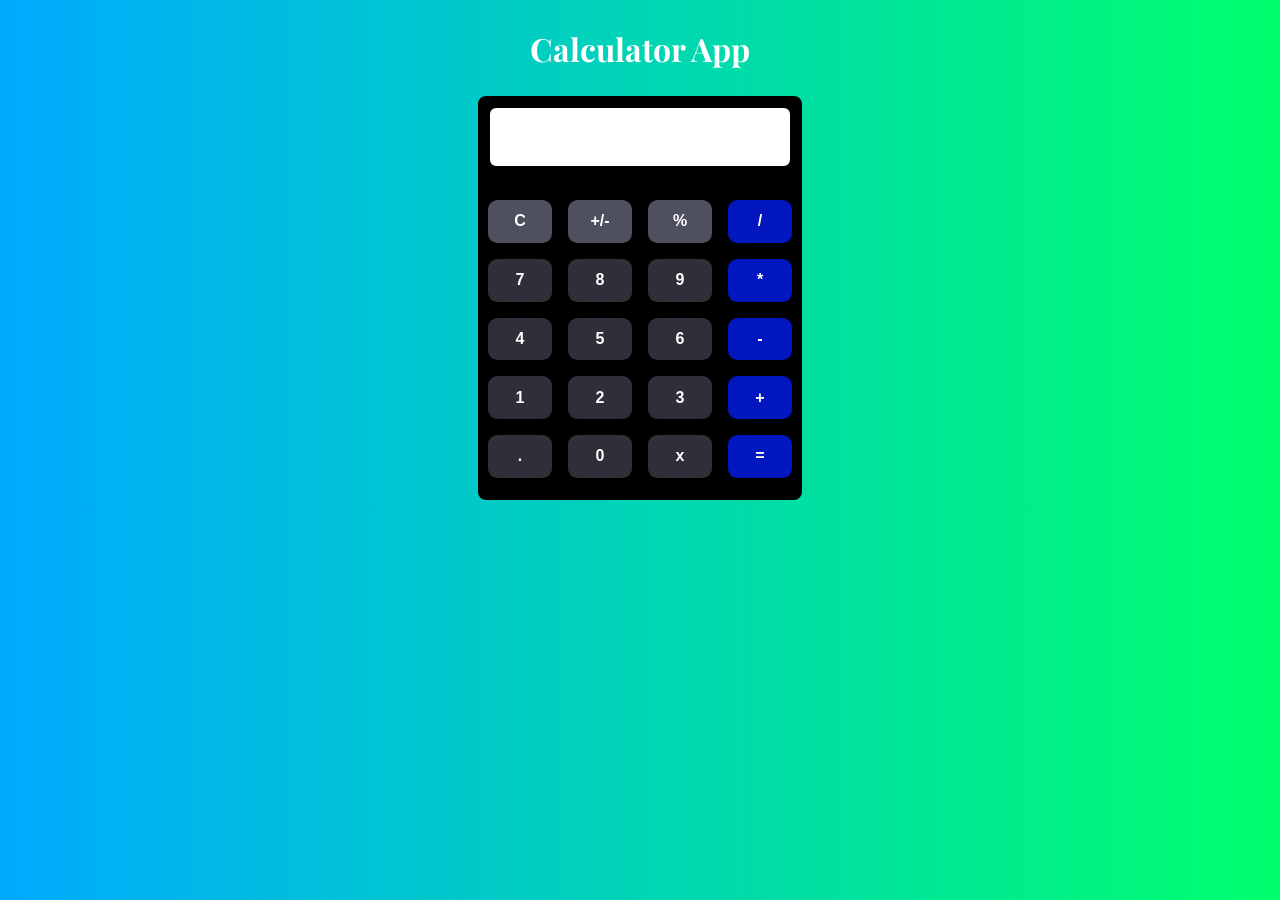
<file: Calculator-App/index.html>
<!doctype html>
<html lang="en">
  <head>
    <meta charset="UTF-8" />
    <meta name="viewport" content="width=device-width, initial-scale=1.0" />
    <title>Calculator</title>
    <link rel="stylesheet" href="style.css" />
    <link rel="preconnect" href="https://fonts.googleapis.com" />
    <link rel="preconnect" href="https://fonts.gstatic.com" crossorigin />
    <link
      href="https://fonts.googleapis.com/css2?family=Playfair+Display:ital,wght@0,400..900;1,400..900&display=swap"
      rel="stylesheet"
    />
  </head>
  <body>
    <h2>Calculator App</h2>
    <div class="calculator-body">
      <input class="display-section" type="text" readonly disabled></input>
      <div class="input-buttons">
        <div class="row-1">
          <button class="calc-button operator">C</button>
          <button class="calc-button operator">+/-</button>
          <button class="calc-button operator">%</button>
          <button class="calc-button functions-column">/</button>
        </div>
        <div class="row-2">
          <button class="calc-button">7</button>
          <button class="calc-button">8</button>
          <button class="calc-button">9</button>
          <button class="calc-button functions-column">*</button>
        </div>
        <div class="row-3">
          <button class="calc-button">4</button>
          <button class="calc-button">5</button>
          <button class="calc-button">6</button>
          <button class="calc-button functions-column">-</button>
        </div>
        <div class="row-4">
          <button class="calc-button">1</button>
          <button class="calc-button">2</button>
          <button class="calc-button">3</button>
          <button class="calc-button functions-column">+</button>
        </div>
        <div class="row-5">
          <button class="calc-button">.</button>
          <button class="calc-button">0</button>
          <button class="calc-button">x</button>
          <button class="calc-button functions-column">=</button>
        </div>
      </div>
    </div>
    <script src="script.js"></script>
  </body>
</html>
</file>
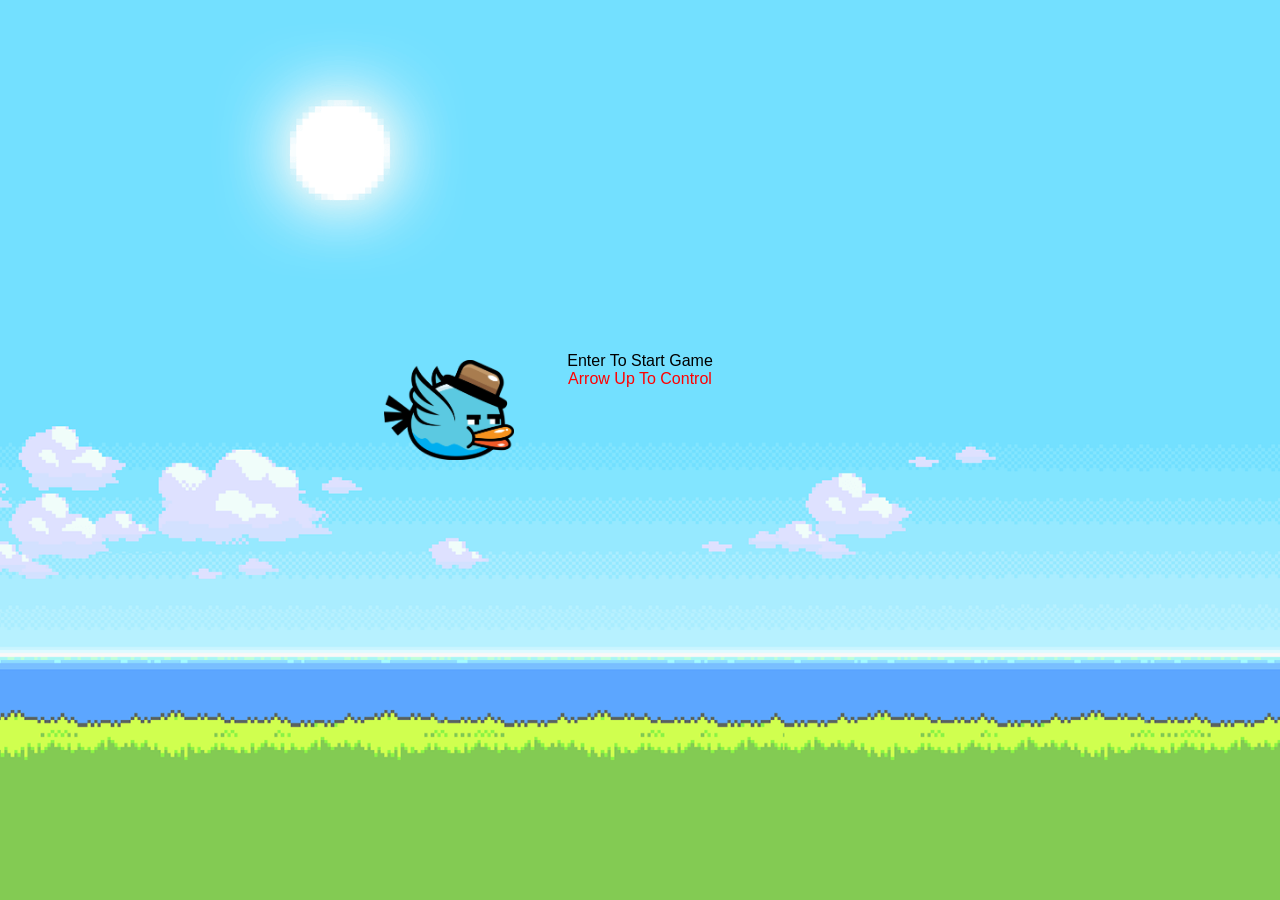
<file: FlappyBird-Game/index.html>
<!doctype html>
<html lang="en">
  <head>
    <meta charset="UTF-8" />
    <meta name="viewport" content="width=device-width, initial-scale=1.0" />
    <title>Flappy Bird</title>
    <link rel="stylesheet" href="style.css" />
    <link rel="icon" href="./Resources/icon.ico" />
  </head>
  <body>
    <div class="background"></div>
    <img src="./Resources/Bird.png" alt="bird image" class="bird" id="bird-1" />
    <div class="message">
      Enter To Start Game
      <p><span style="color: red" ;>Arrow Up To Control</span></p>
    </div>
    <div class="score">
      <span class="score-title"></span>
      <span class="score-value"></span>
    </div>
    <script src="script.js"></script>
  </body>
</html>
</file>
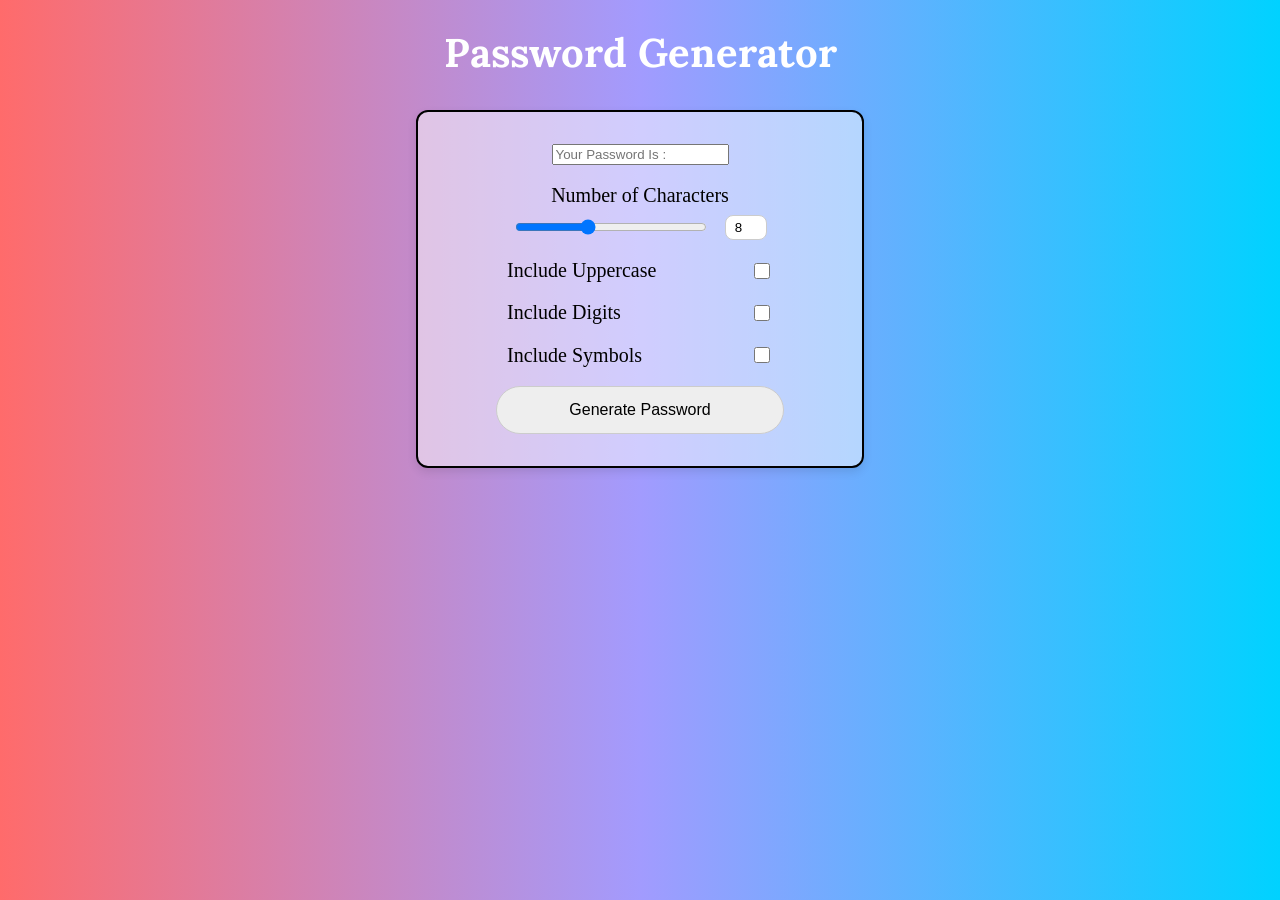
<file: Password-Generator/index.html>
<!doctype html>
<html lang="en">
  <head>
    <meta charset="UTF-8" />
    <meta name="viewport" content="width=device-width, initial-scale=1.0" />
    <title>Password Generator - Generate Secure Passwords Instantly</title>
    <link rel="preconnect" href="https://fonts.googleapis.com" />
    <link rel="preconnect" href="https://fonts.gstatic.com" crossorigin />
    <link
      href="https://fonts.googleapis.com/css2?family=Lora:ital,wght@0,400..700;1,400..700&display=swap"
      rel="stylesheet"
    />
    <link rel="stylesheet" href="style.css" />
  </head>
  <body>
    <h1>Password Generator</h1>
    <div class="container">
      <form id="password-generation-form" action="">
        <input
          type="text"
          id="password-display"
          class="display-password"
          placeholder="Your Password Is :"
          readonly
        />
        <div class="length-section">
          <label for="passwordLength" id="number">Number of Characters</label>
          <div class="length-container">
            <input type="range" min="1" max="20" value="8" id="passwordRange" />
            <input
              type="number"
              min="1"
              max="20"
              value="8"
              id="passwordLength"
              class="passwordNumber"
            />
          </div>
        </div>
        <div class="test">
          <label for="uppercase">Include Uppercase</label>
          <input type="checkbox" id="uppercase" />
        </div>
        <div class="test">
          <label for="digits">Include Digits</label>
          <input type="checkbox" id="digits" />
        </div>
        <div class="test">
          <label for="symbols">Include Symbols</label>
          <input type="checkbox" id="symbols" />
        </div>
        <button type="submit" id="generate-button">Generate Password</button>
      </form>
    </div>
    <script src="script.js"></script>
  </body>
</html>
</file>
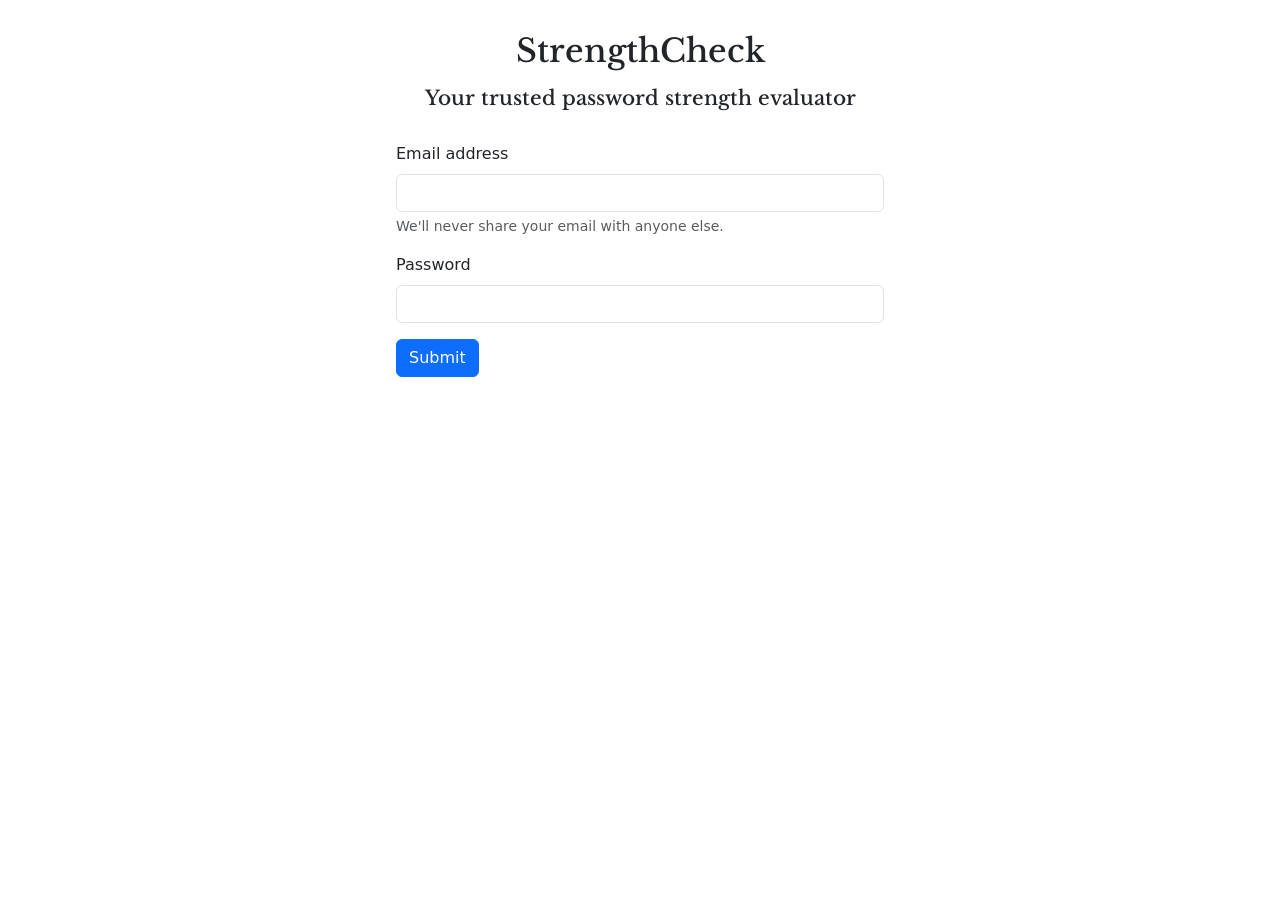
<file: Password-Strength-Analyser/index.html>
<!doctype html>
<html lang="en">
  <head>
    <meta charset="UTF-8" />
    <meta name="viewport" content="width=device-width, initial-scale=1.0" />
    <title>StrengthCheck- Your Trusted Password Analyser</title>
    <link
      href="https://cdn.jsdelivr.net/npm/bootstrap@5.3.8/dist/css/bootstrap.min.css"
      rel="stylesheet"
      integrity="sha384-sRIl4kxILFvY47J16cr9ZwB07vP4J8+LH7qKQnuqkuIAvNWLzeN8tE5YBujZqJLB"
      crossorigin="anonymous"
    />
    <link rel="stylesheet" href="style.css" />
    <link rel="preconnect" href="https://fonts.googleapis.com" />
    <link rel="preconnect" href="https://fonts.gstatic.com" crossorigin />
    <link
      href="https://fonts.googleapis.com/css2?family=Libre+Baskerville:ital,wght@0,400..700;1,400..700&display=swap"
      rel="stylesheet"
    />
  </head>
  <body>
    <h2>StrengthCheck</h2>
    <h5>Your trusted password strength evaluator</h5>
    <div class="parent">
      <div class="container">
        <form>
          <div class="mb-3">
            <label for="email" class="form-label">Email address</label>
            <input
              type="email"
              class="form-control"
              id="email"
              aria-describedby="emailHelp"
              validate
              required
            />
            <div id="emailHelp" class="form-text">
              We'll never share your email with anyone else.
            </div>
          </div>
          <div class="mb-3">
            <label for="password" class="form-label">Password</label>
            <input
              type="password"
              class="form-control"
              c1
              id="password"
              required
            />
          </div>
          <button type="submit" class="btn btn-primary">Submit</button>
        </form>
      </div>
      <div class="result">
        <h5 id="score">Score is :</h5>
        <h5 id="strength">Strength Index :</h5>
        <h5 id="tips">Increase Password strength by :</h5>
        <ul id="suggestions">
          <li></li>
          <li></li>
          <li></li>
          <li></li>
          <li></li>
        </ul>
      </div>
    </div>
    <script src="script.js"></script>
  </body>
</html>
</file>
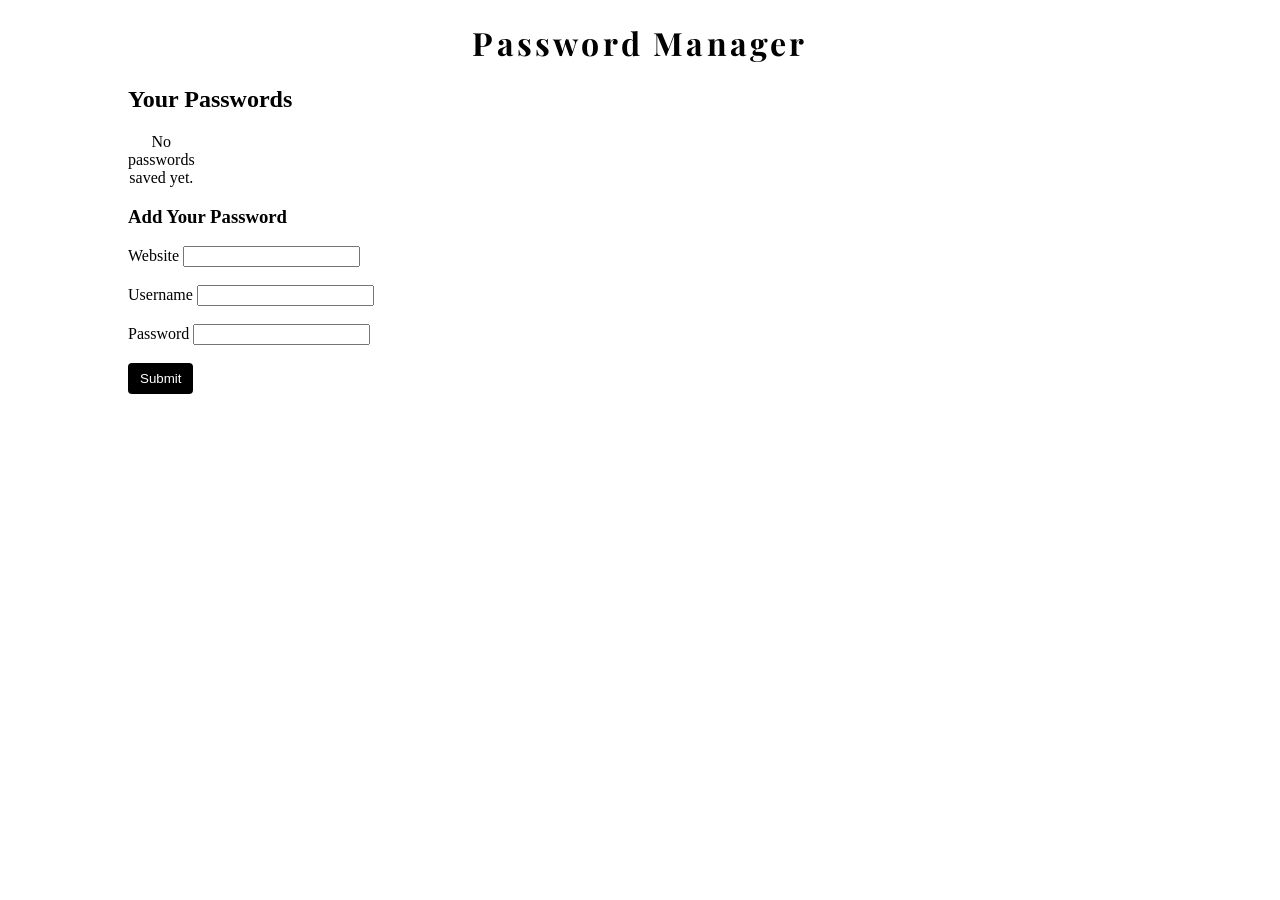
<file: PasswordManager-Ultra-Basic/index.html>
<!doctype html>
<html lang="en">
  <head>
    <meta charset="UTF-8" />
    <meta name="viewport" content="width=device-width, initial-scale=1.0" />
    <title>Password Manager</title>
    <link rel="stylesheet" href="style.css" />
    <link rel="preconnect" href="https://fonts.googleapis.com" />
    <link rel="preconnect" href="https://fonts.gstatic.com" crossorigin />
    <link
      href="https://fonts.googleapis.com/css2?family=Playfair+Display:ital,wght@0,400..900;1,400..900&display=swap"
      rel="stylesheet"
    />
  </head>
  <body>
    <h1>Password Manager</h1>
    <div class="container">
      <h2>Your Passwords</h2>
      <table>
        <tr>
          <th>Website</th>
          <th>Username</th>
          <th>Passwords</th>
          <th>Delete</th>
        </tr>
      </table>
      <h3>Add Your Password</h3>
      <form action="">
        <label for="website">Website</label>
        <input type="text" id="website" name="website" required />
        <br /><br />
        <label for="username">Username</label>
        <input type="text" id="username" name="username" required />
        <br /><br />
        <label for="password">Password</label>
        <input type="password" id="password" name="password" required />
        <br /><br />
        <button type="submit" class="btn">Submit</button>
      </form>
    </div>
    <script src="script.js"></script>
  </body>
</html>
</file>
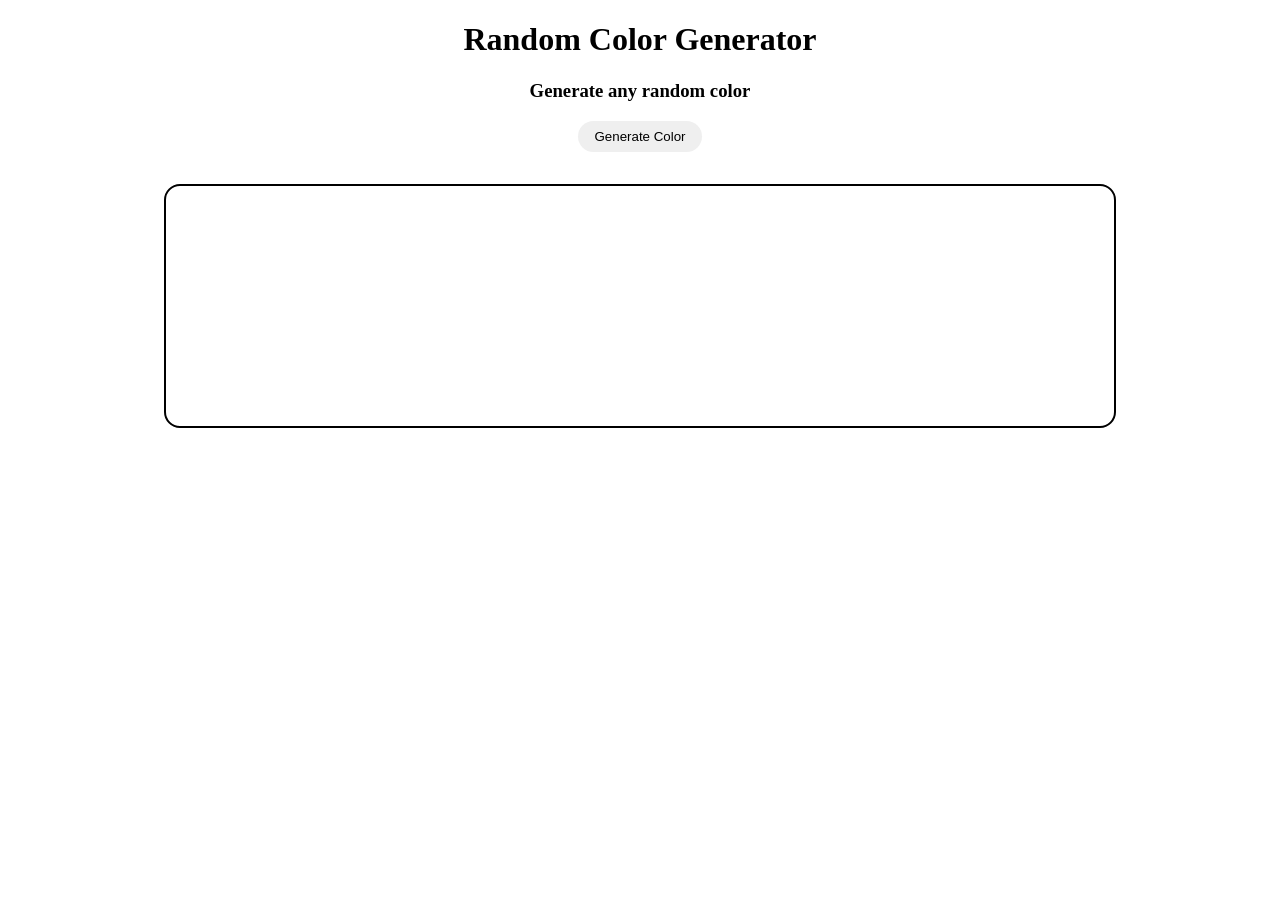
<file: RandomColorGenerator/index.html>
<!doctype html>
<html lang="en">
  <head>
    <meta charset="UTF-8" />
    <meta name="viewport" content="width=device-width, initial-scale=1.0" />
    <title>RandomColorGenerator - generate random colors</title>
    <link rel="stylesheet" href="style.css" />
  </head>
  <body>
    <h1>Random Color Generator</h1>
    <h3>Generate any random color</h3>
    <button>Generate Color</button>
    <div class="box"></div>
    <script src="app.js"></script>
  </body>
</html>
</file>
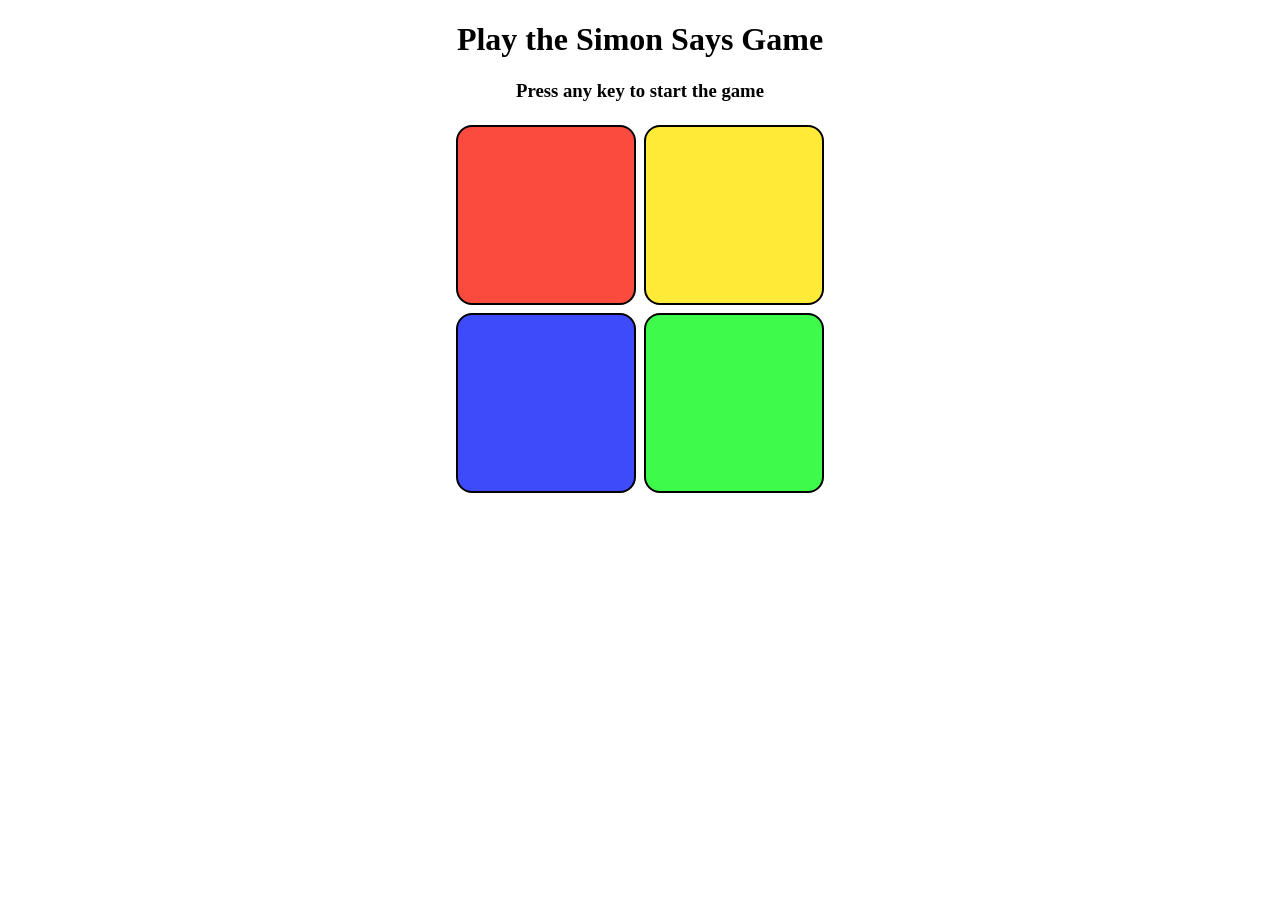
<file: Simon-Says-Game/index.html>
<!doctype html>
<html lang="en">
  <head>
    <meta charset="UTF-8" />
    <meta name="viewport" content="width=device-width, initial-scale=1.0" />
    <title>Simon Says</title>
    <link rel="stylesheet" href="style.css" />
  </head>
  <body>
    <h1>Play the Simon Says Game</h1>
    <h3>Press any key to start the game</h3>
    <div class="line-1">
      <div class="red btn" type="button" id="red"></div>
      <div class="yellow btn" type="button" id="yellow"></div>
    </div>
    <div class="line-2">
      <div class="blue btn" type="button" id="blue"></div>
      <div class="green btn" type="button" id="green"></div>
    </div>
    <script src="app.js"></script>
  </body>
</html>
</file>
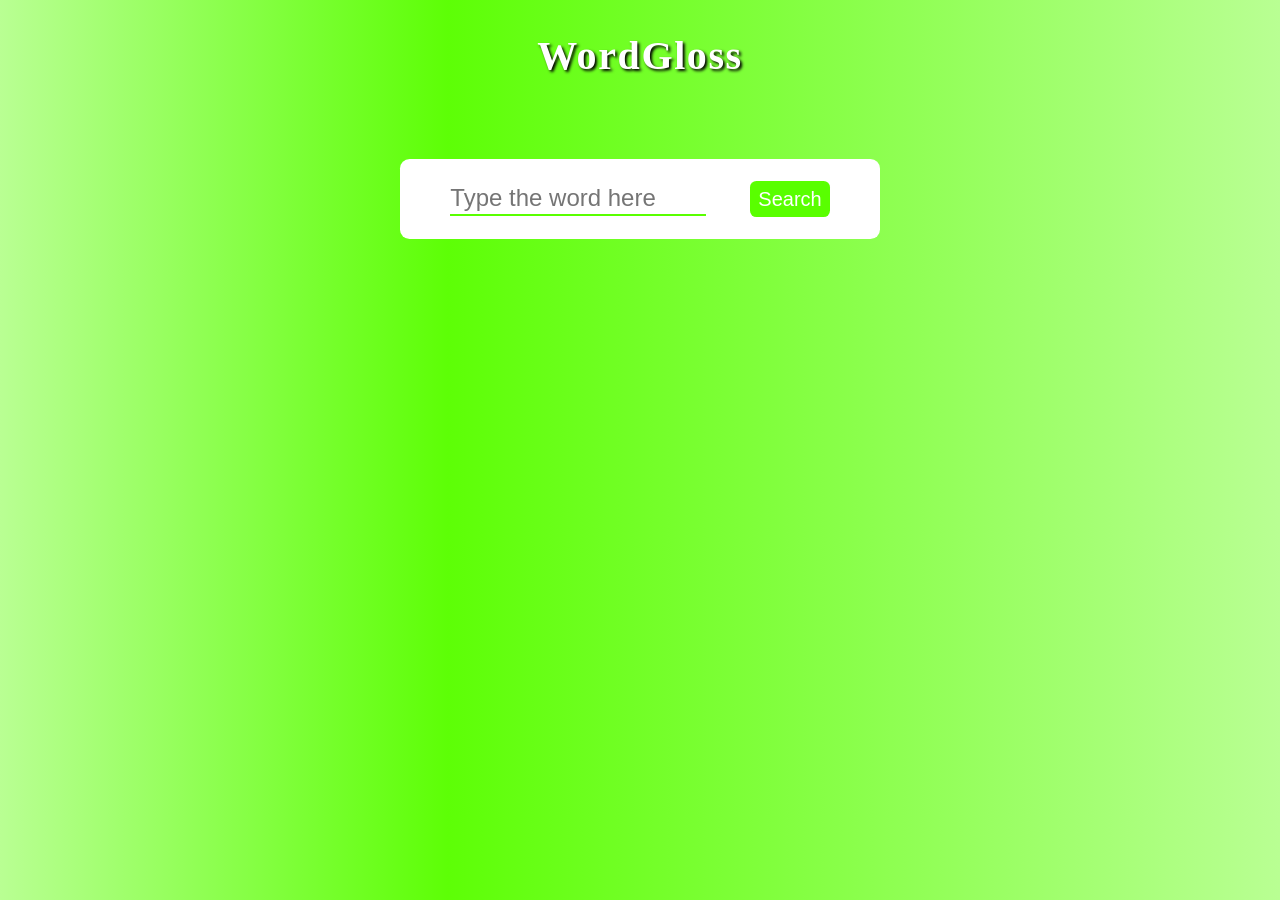
<file: WordGloss-Dictionary/index.html>
<!doctype html>
<html lang="en">
  <head>
    <meta charset="UTF-8" />
    <meta name="viewport" content="width=device-width, initial-scale=1.0" />
    <title>Word Glossary - find meanings instantly</title>
    <link rel="stylesheet" href="style.css" />
  </head>
  <link rel="preconnect" href="https://fonts.googleapis.com" />
  <link rel="preconnect" href="https://fonts.gstatic.com" crossorigin />
  <link
    href="https://fonts.googleapis.com/css2?family=BJ+Cree:wght@400;500;600;700&family=Playfair+Display:ital,wght@0,400..900;1,400..900&display=swap"
    rel="stylesheet"
  />
  <body>
    <h1>WordGloss</h1>
    <div class="container">
      <form action="">
        <label for="word"></label>
        <input
          type="text"
          name=""
          id="word"
          placeholder="Type the word here"
          required
        />
        <button type="submit">Search</button>
      </form>
    </div>
    <div class="loader hidden"></div>
    <div class="solution hidden">
      <div class="info-container">
        <h2 id="keyword"></h2>
        <p id="phonetic"></p>
        <p class="word-details" id="speechPart">
          Part of Speech of the given word is :
        </p>
        <p class="word-details" id="meaning">Definition :</p>
        <p class="word-details" id="definition-result"></p>
      </div>
    </div>
    <script src="script.js"></script>
  </body>
</html>
</file>
<file: Calculator-App/style.css>
body {
  background: linear-gradient(to right, #00aaff, #00ff6c);
}
h2 {
  text-align: center;
  font-family: "Playfair Display", serif;
  font-optical-sizing: auto;
  font-style: normal;
  font-weight: 700;
  color: white;
  font-size: 2rem;
}

input {
  font-size: 1.75rem;
  color: black;
  font-weight: 500;
}

.calculator-body {
  border: 2px solid black;
  background-color: black;
  height: 25rem;
  width: 20rem;
  border-radius: 0.5rem;
  /* display: flex; */
  /* justify-content: center; */
  margin: auto;
}

.display-section {
  border: 2px solid black;
  border-radius: 0.5rem;
  margin: 0.5rem;
  height: 3.5rem;
  width: 18.5rem;
  background-color: white;
}

.inputs-buttons {
  /* border: 2px solid black; */
  border-radius: 0.5rem;
  height: 19.5rem;
  margin-left: 0.5rem;
  margin-right: 0.5rem;
  margin-bottom: 0.5rem;
}

.calc-button {
  width: 4rem;
  height: 2.67rem;
  border-radius: 0.6rem;
  border: none;
  margin-left: 0.5rem;
  margin-right: 0.25rem;
  margin-top: 0.5rem;
  margin-bottom: 0.5rem;
  background-color: #2e2f38;
  overflow: hidden;
  font-size: 1rem;
  color: white;
  font-weight: 600;
}
.calc-button:hover {
  background-color: #505266;
}
button {
  padding: 0;
}
.row-1 button {
  margin-top: 1.5rem;
}

.functions-column:hover {
  background-color: #4b5efc;
}
.functions-column {
  background-color: #0317c0;
}

.operator {
  background-color: #4e505f;
}
.operator:hover {
  background-color: #a8a8a8;
}
</file>
<file: FlappyBird-Game/style.css>
* {
  margin: 0;
  padding: 0;
  box-sizing: border-box;
  font-family: Arial, Helvetica, sans-serif;
}

.background {
  height: 100vh;
  width: 100vw;
  background: url(./Resources/background-img.png) no-repeat center center fixed;
  background-size: cover;
  -webkit-background-size: cover;
}

.bird {
  height: 100px;
  width: 130px;
  position: fixed;
  top: 40vh;
  left: 30vw;
  z-index: 100;
}

.pipe-sprite {
  position: fixed;
  top: 40vh;
  left: 200vw;
  height: 70vh;
  width: 6vw;
  background: radial-gradient(lightgreen, 50%, green);
  border: 5px solid black;
}

.message {
  position: absolute;
  top: 30%;
  left: 50%;
  z-index: 10;
  padding: 2rem;
  text-align: center;
  transform: translate(-50%, 50%);
}

.message-style {
  background: #fff;
  padding: 2rem;
  box-shadow: rgba(0, 0, 0, 0.25) 0px 3px 8px;
  border-radius: 5%;
}

.score {
  position: fixed;
  z-index: 10;
  height: 10vh;
  font-size: 10vh;
  font-weight: 100;
  color: white;
  top: 0;
  left: 0;
  margin: 10px;
}

.score-val {
  color: gold;
  font-weight: bold;
}

@media only screen and (max-width: 100px) {
  .message {
    font-size: 50px;
    top: 50%;
    white-space: nowrap;
  }
  .score {
    font-size: 8vh;
  }
  .bird {
    width: 120px;
    height: 90px;
  }
  .pipe {
    width: 14vw;
  }
}
</file>
<file: Password-Generator/style.css>
body {
  margin: 0;
  padding: 0;
  overflow: hidden;
  background: linear-gradient(90deg, #ff6b6b 0%, #a29bfe 50%, #00d2ff 100%);
}

h1 {
  font-family: "Lora", serif;
  font-optical-sizing: auto;
  font-style: normal;
  text-align: center;
  font-size: 2.5rem;
  color: white;
}

.container {
  display: flex;
  align-items: center;
  flex-direction: column;
  /* justify-content: center; */
  gap: 1.2rem;
  background-color: #006699;
  /* background-color: #1a1a2e; */
  background-color: rgba(255, 255, 255, 0.5);
  /* margin: auto; */
  /* margin-top: 1rem; */

  max-width: 28rem;
  margin: 2rem auto;
  padding: 2rem;
  border: 2px solid black;
  border-radius: 0.75rem;
  box-sizing: border-box;
  box-shadow: 0 4px 10px rgba(0, 0, 0, 0.1);
}

display-password {
  width: 95%;
  height: 4rem;
  margin-left: 3%;
  /* margin-top: 1.5rem; */
  /* margin-bottom: 1.25rem; */
  border: 1px solid #ccc;
  border-radius: 0.75rem;
  background-color: #f9f9f9;
  box-sizing: border-box;
  font-size: 1rem;
  padding-left: 2rem;
}

.length-section {
  display: flex;
  flex-direction: column;
  align-items: center;
  gap: 0.5rem;
  width: 100%;
}

.length-container {
  display: flex;
  align-items: center;
  justify-content: center;
  gap: 1rem;
  width: 100%;
}

#passwordRange {
  width: 12rem;
}
.passwordNumber {
  width: 2rem;
  padding: 0.25rem;
  text-align: center;
  border-radius: 0.5rem;
  border: 1px solid #ccc;
}
.test {
  display: flex;
  justify-content: space-between;
  align-items: center;
  width: 70%;
  font-size: 1.25rem;
}
.test label {
  padding-right: 2rem;
}
#number {
  font-size: 1.25rem;
  /* margin: auto; */
  text-align: center;
}

input[type="checkbox"] {
  width: 1rem;
  height: 1rem;
  border-radius: 1rem;
}

button {
  cursor: pointer;
  height: 3rem;
  border-radius: 1.5rem;
  padding: 0 4.5rem;
  background-color: #eee;
  transition: background 0.3s;
  font-size: 1rem;
  border: 1px solid #ccc;
  font-weight: 500;
}

button:hover {
  background-color: #ddd;
}

form {
  display: contents;
}
</file>
<file: Password-Strength-Analyser/style.css>
body {
  margin: 0;
  padding: 0;
  font-optical-sizing: auto;
  /* background: linear-gradient(to right, #412f88, #722b6a);
  background: linear-gradient(to right, #00008b, #dc143c);
  background: linear-gradient(90deg, #ff6b6b 0%, #a29bfe 50%, #00d2ff 100%); */
}

/* .form-control {
  background-color: transparent;
  border: 2px solid white;
} */

h2 {
  text-align: center;
  margin: 2rem;
  margin-bottom: 1rem;
  font-family: "Libre Baskerville", serif;
  font-style: normal;
}

h5 {
  text-align: center;
  font-family: "Libre Baskerville", serif;
  font-style: normal;
}

.container {
  width: 40vw;
  height: 20vh;
  margin-top: 2rem;
}

.result {
  width: 40vw;
  height: 30vh;
  /* border: 1px solid #a0a0a0; */
  position: absolute;
  top: 25rem;
  left: 26rem;
  border-radius: 0.5rem;
  padding-top: 2rem;
  display: none;
}

#suggestions {
  list-style-type: none;
}
li {
  text-align: center;
}

#strength {
  color: black;
}

.strong {
  color: green;
}

.medium {
  color: rgb(255, 251, 0);
}

.weak {
  color: red;
}
</file>
<file: PasswordManager-Ultra-Basic/style.css>
h1 {
  text-align: center;
  font-family: "Playfair Display", serif;
  font-optical-sizing: auto;
  font-weight: 700;
  font-style: normal;
  letter-spacing: 0.2rem;
}

.view-passwords {
  height: 10rem;
  width: 90%;
  border: 2px solid black;
  margin: auto;
  /* display: flex;
  flex-direction: column; */
}

.container {
  max-width: 80vw;
  margin: auto;
}

table,
th,
td,
tr {
  border: 2px solid black;
  border-collapse: collapse;
  padding: 0.5rem 1rem;
}

.btn {
  background-color: black;
  color: white;
  border-radius: 0.25rem;
  border: none;
  padding: 0.5rem 0.75rem;
}
</file>
<file: RandomColorGenerator/style.css>
body {
  text-align: center;
}
.box {
  height: 15rem;
  width: 75%;
  border: 2px solid black;
  border-radius: 1rem;
  margin: 2rem auto;
  text-align: center;
}

button {
  border: none;
  padding-left: 1rem;
  padding-right: 1rem;
  padding-top: 0.5rem;
  padding-bottom: 0.5rem;
  border-radius: 1rem;
}

button:hover {
  background-color: black;
  color: white;
}
</file>
<file: Simon-Says-Game/style.css>
body {
  text-align: center;
  margin: 0;
}

.line-1 {
  display: flex;
  justify-content: center;
  align-items: center;
}
.line-2 {
  justify-content: center;
  align-items: center;
  display: flex;
  margin: auto;
}
.line-1 div {
  border: 2px solid black;
  border-radius: 1rem;
  width: 11rem;
  height: 11rem;
  margin: 0.25rem;
}

.line-2 div {
  border: 2px solid black;
  margin: 0.25rem;
  border-radius: 1rem;
  width: 11rem;
  height: 11rem;
}

.red {
  background-color: rgb(250, 75, 62);
}

.yellow {
  background-color: rgb(255, 234, 55);
}

.blue {
  background-color: rgb(62, 75, 250);
}

.green {
  background-color: rgb(62, 250, 75);
}

.game-flash {
  background-color: white;
}

.user-flash {
  background-color: black;
}

.error-flash {
  background-color: red;
}
</file>
<file: WordGloss-Dictionary/style.css>
* {
  margin: 0;
  padding: 0;
}

h1 {
  margin-top: 2rem;
  text-align: center;
  font-size: 2.5rem;
  font-family: "Playfair Display", serif;
  font-optical-sizing: auto;
  font-weight: 600;
  font-style: normal;
  font-family: "BJ Cree", serif;
  font-weight: 600;
  font-style: normal;
  color: white;
  letter-spacing: 0.1rem;
  text-shadow: 2px 2px 3px black;
}

/* body {
  background: #22c3a3;
  background: linear-gradient(
    70deg,
    rgba(34, 195, 163, 1) 0%,
    rgba(253, 187, 45, 1) 100%
  );
} */

body {
  /* background-color: #59ff00; */
  /* background: #b9ff93;
  background: linear-gradient(
    90deg,
    rgba(185, 255, 147, 1) 0%,
    rgba(93, 255, 6, 1) 35%,
    rgba(36, 102, 0, 1) 100%
  ); */
  background: #b9ff93;
  background: linear-gradient(
    90deg,
    rgba(185, 255, 147, 1) 0%,
    rgba(93, 255, 6, 1) 35%,
    rgba(185, 255, 147, 1) 100%
  );
}

.container {
  height: 5rem;
  /* max-height: 30rem; */
  width: 30rem;
  border: none;
  border-radius: 0.6rem;
  margin: 5rem auto;
  margin-bottom: 2rem;
  display: flex;
  flex-direction: column;
  justify-content: center;
  align-items: center;
  background-color: white;
}

.form {
  display: contents;
}

input {
  border: none;
  border-bottom: 2px solid #59ff00;
  width: 16rem;
  height: 2rem;
  font-size: 1.5rem;
  margin-right: 2.5rem;
}

input:focus {
  outline: none;
}
button {
  background-color: #59ff00;
  color: white;
  border: none;
  height: 2.25rem;
  font-size: 1.25rem;
  padding: 0.25rem 0.5rem;
  border-radius: 0.4rem;
}

button:hover {
  transform: scale(1.05);
  box-shadow: 2px 2px 6px #000;
}

.solution {
  margin: auto;
  width: 30rem;
  background-color: white;
  min-height: 20rem;
  height: auto;
  border-radius: 0.6rem;
  padding: 1.5rem;
  box-sizing: border-box;
  /* display: none; */
}

.info-container {
  /* border: 2px solid black; */
  height: 100%;
  width: 100%;
}

.info-container h2 {
  font-size: 2rem;
}

.word-details {
  margin: 1rem 0;
  font-size: 1.4rem;
  opacity: 1;
}

#meaning {
  font-size: 1.25rem;
  font-weight: 550;
}

.hidden {
  display: none;
}

.loader {
  margin: 1rem auto;
  margin-top: 0.5rem;
  border: 6px solid #f3f3f3;
  border-top: 6px solid #59ff00;
  border-radius: 50%;
  width: 2rem;
  height: 2rem;
  animation: spin 1s linear infinite;
}

@keyframes spin {
  0% {
    transform: rotate(0deg);
  }
  100% {
    transform: rotate(360deg);
  }
}
</file>
